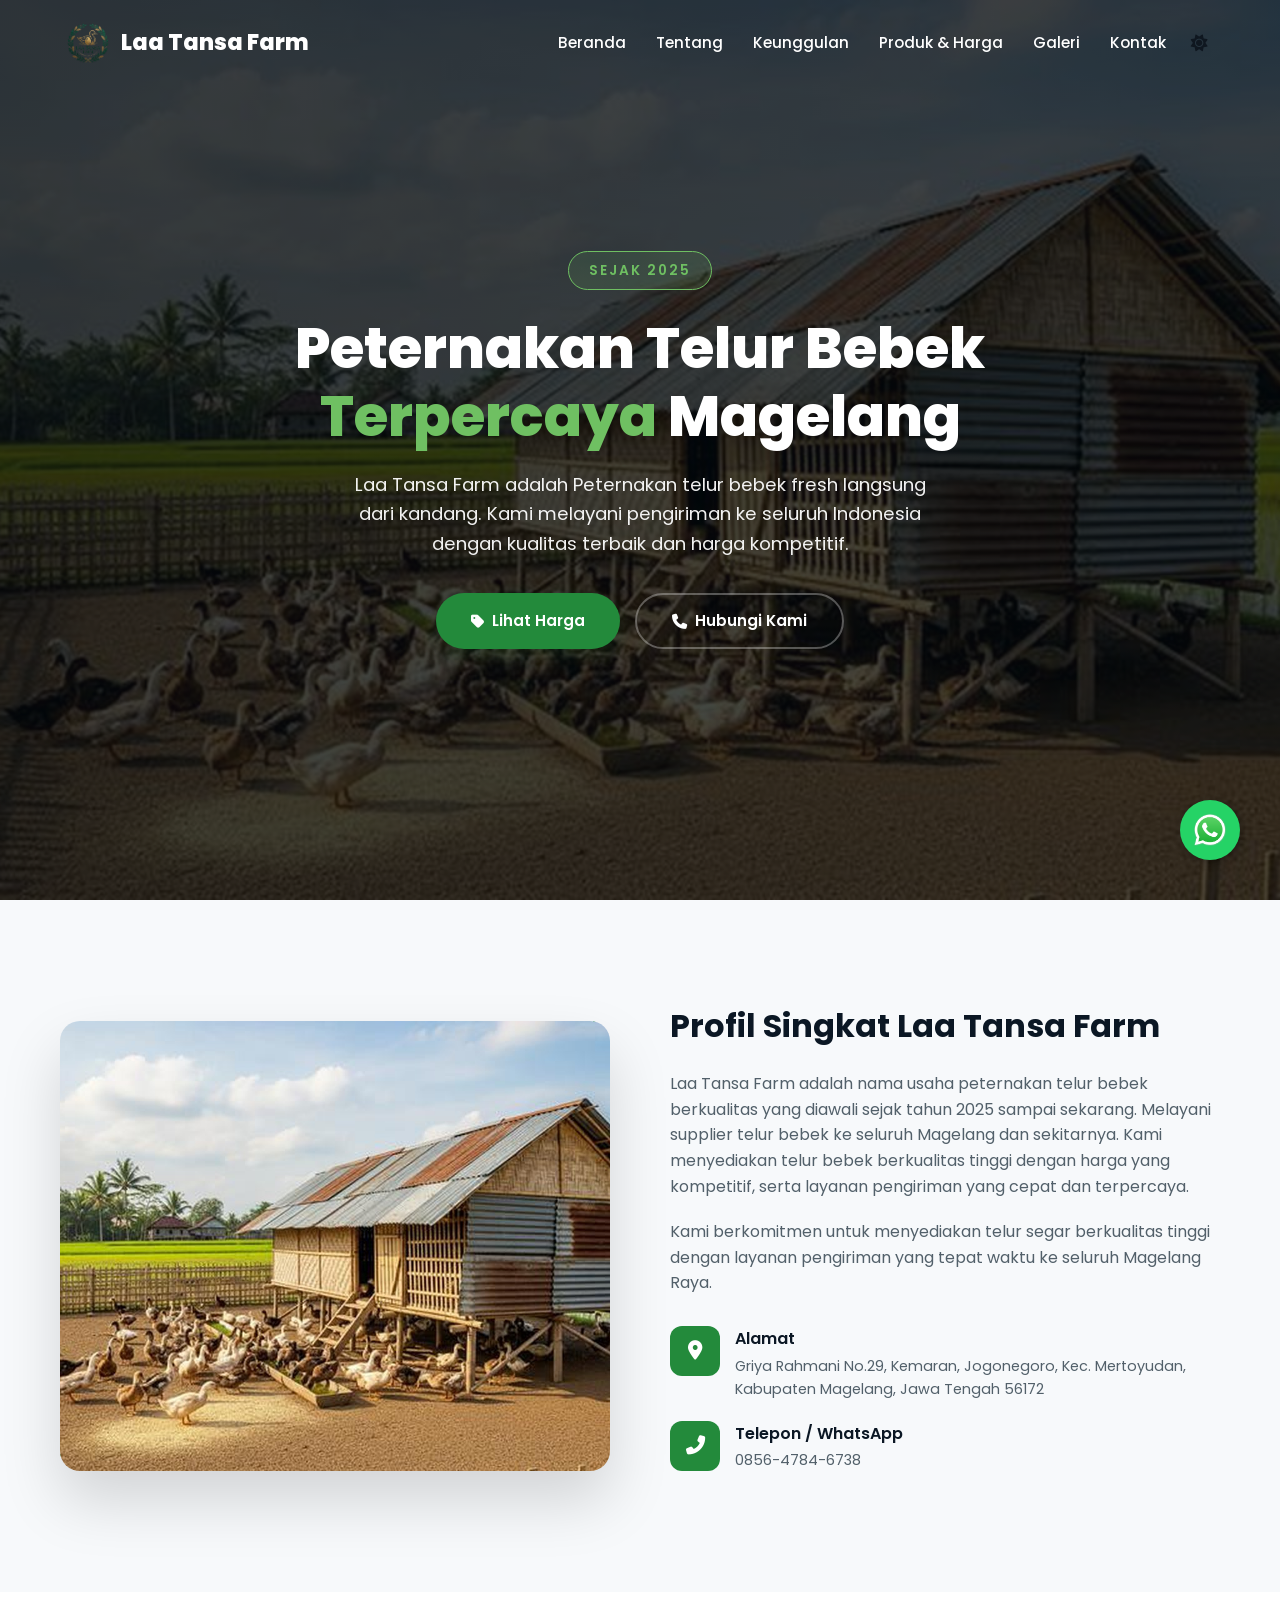
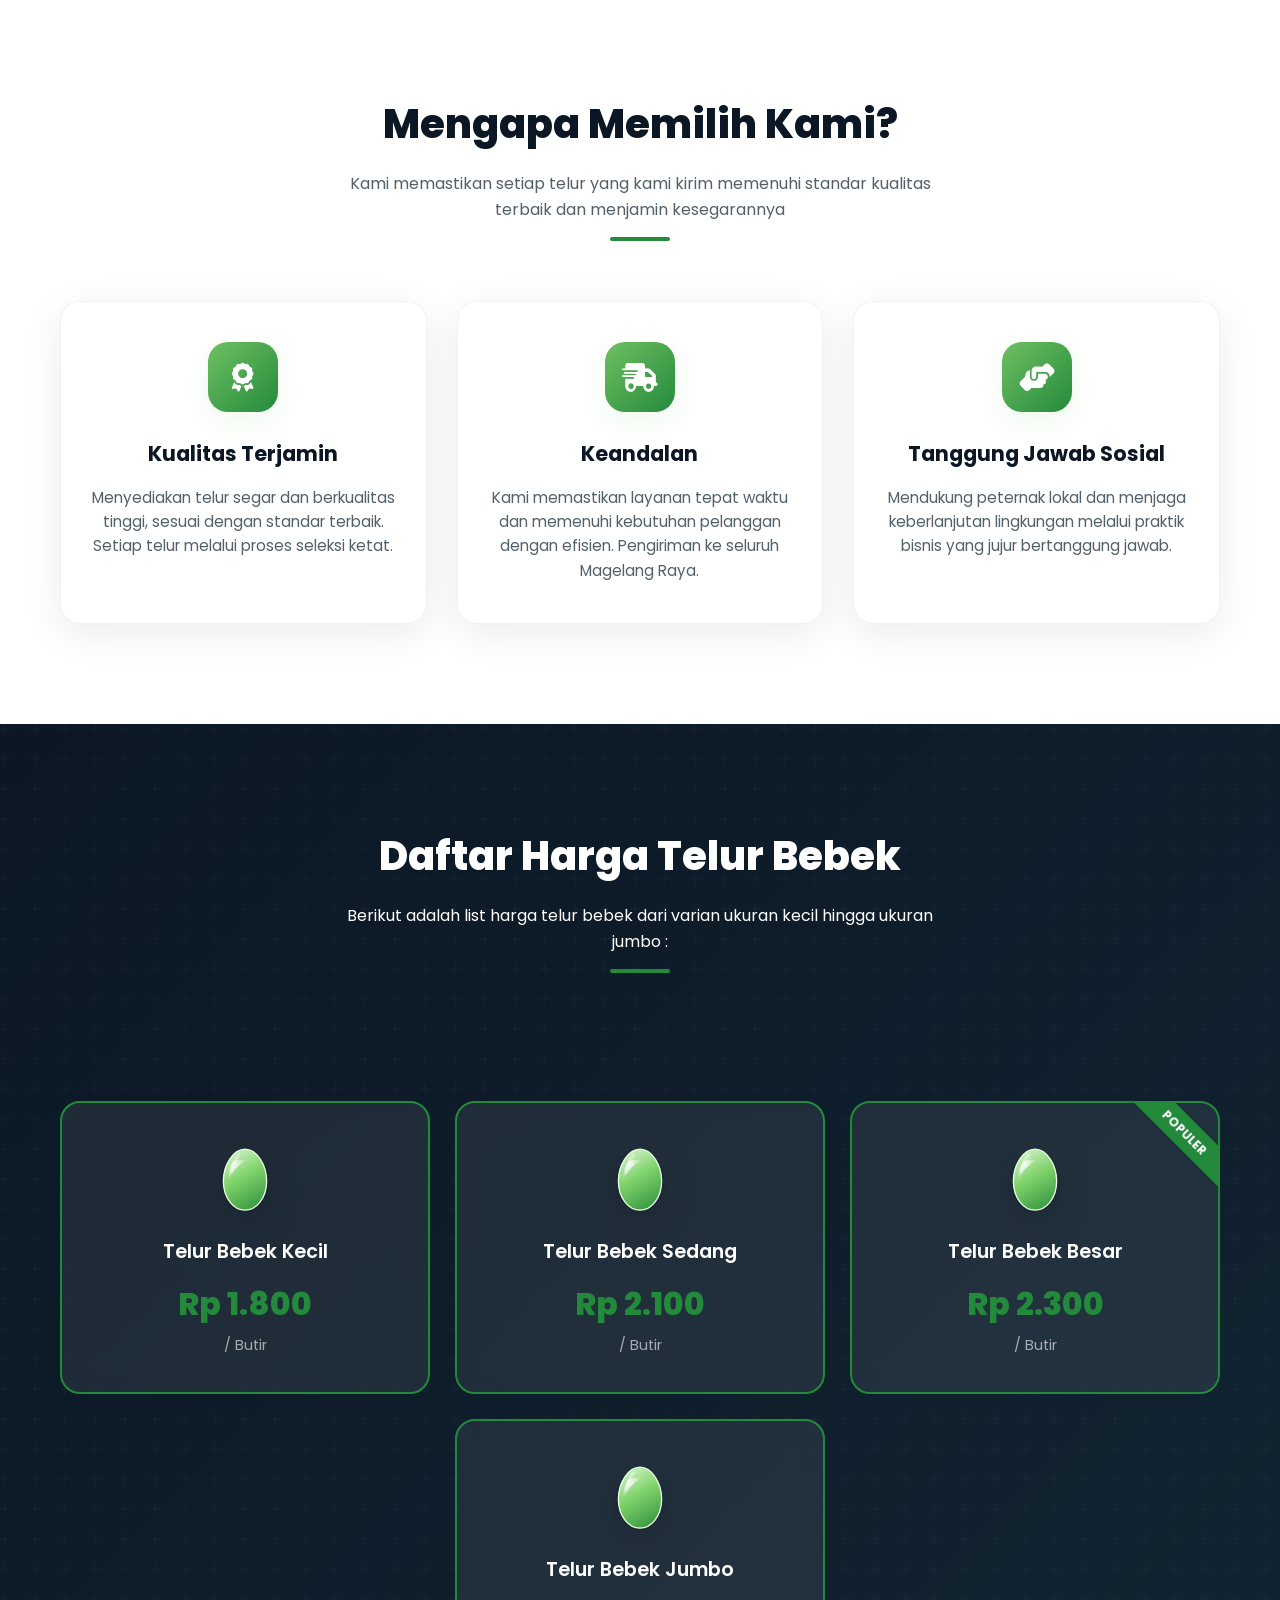
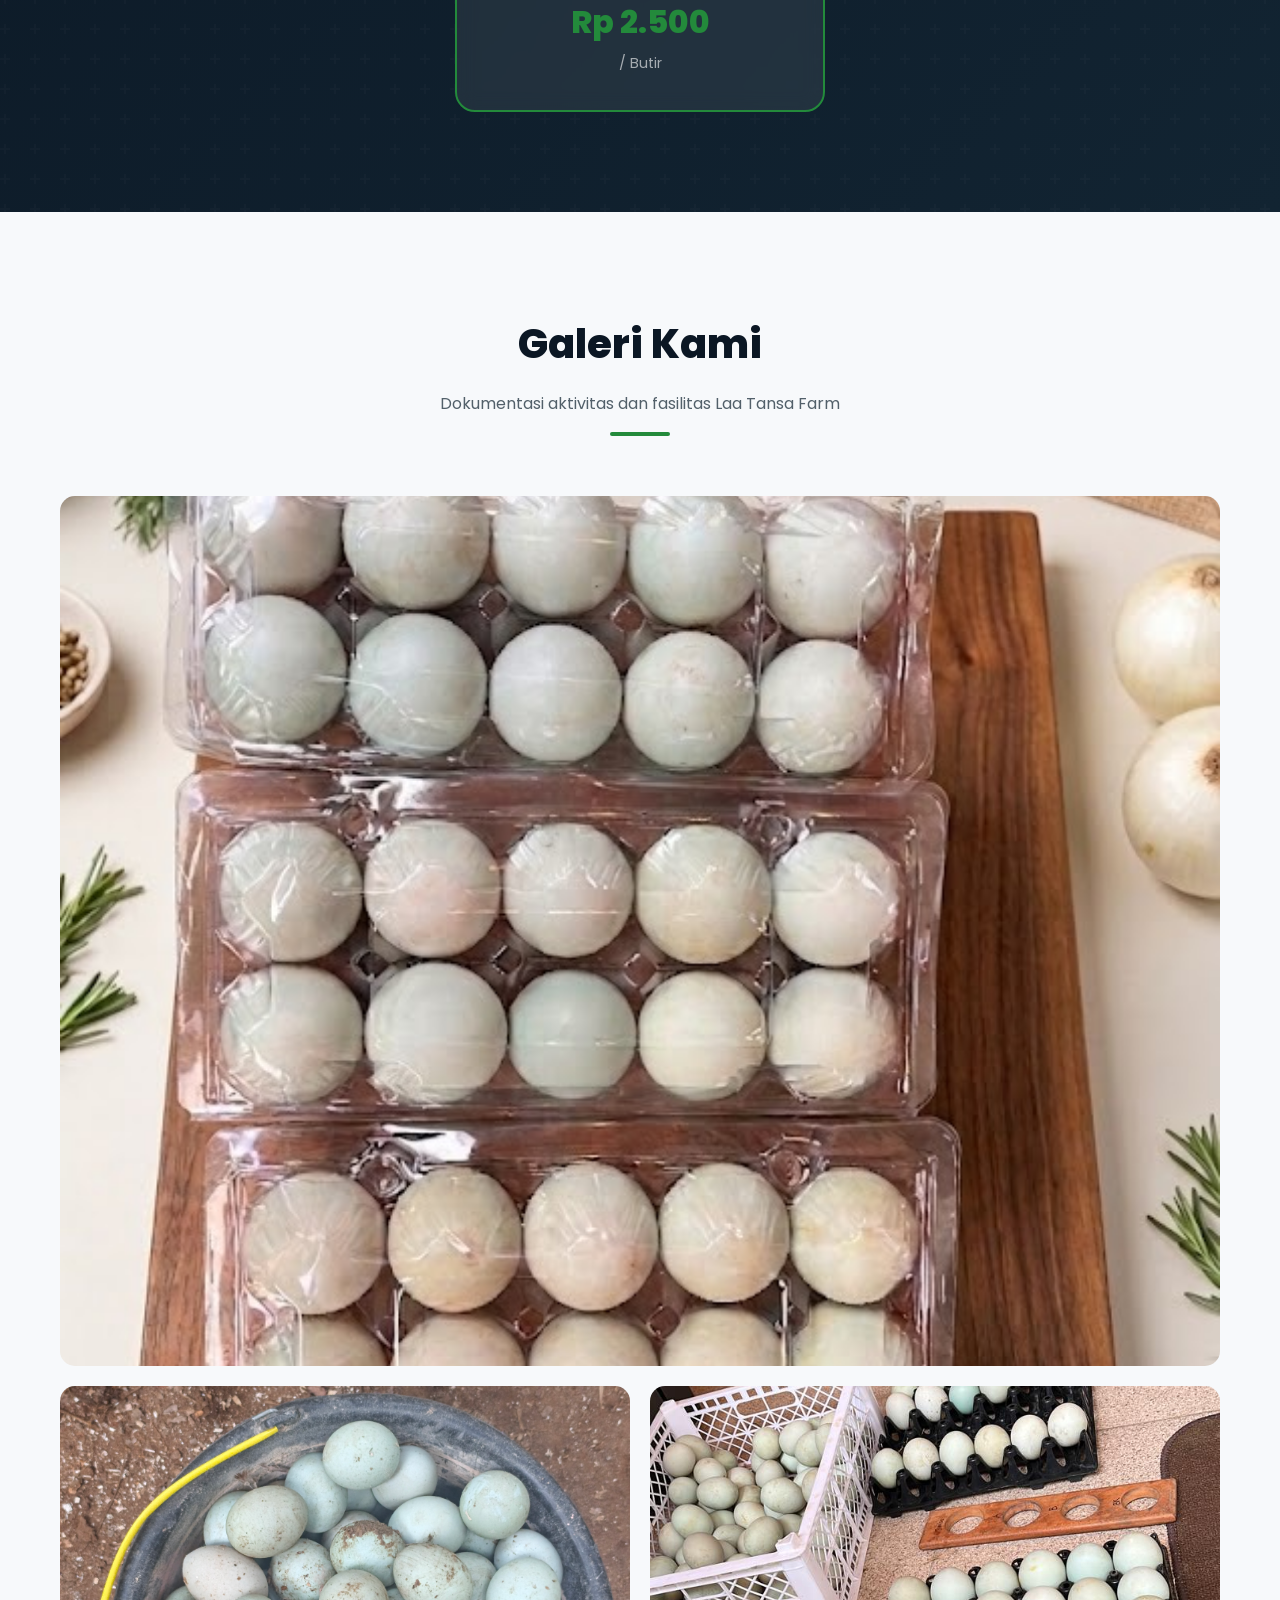
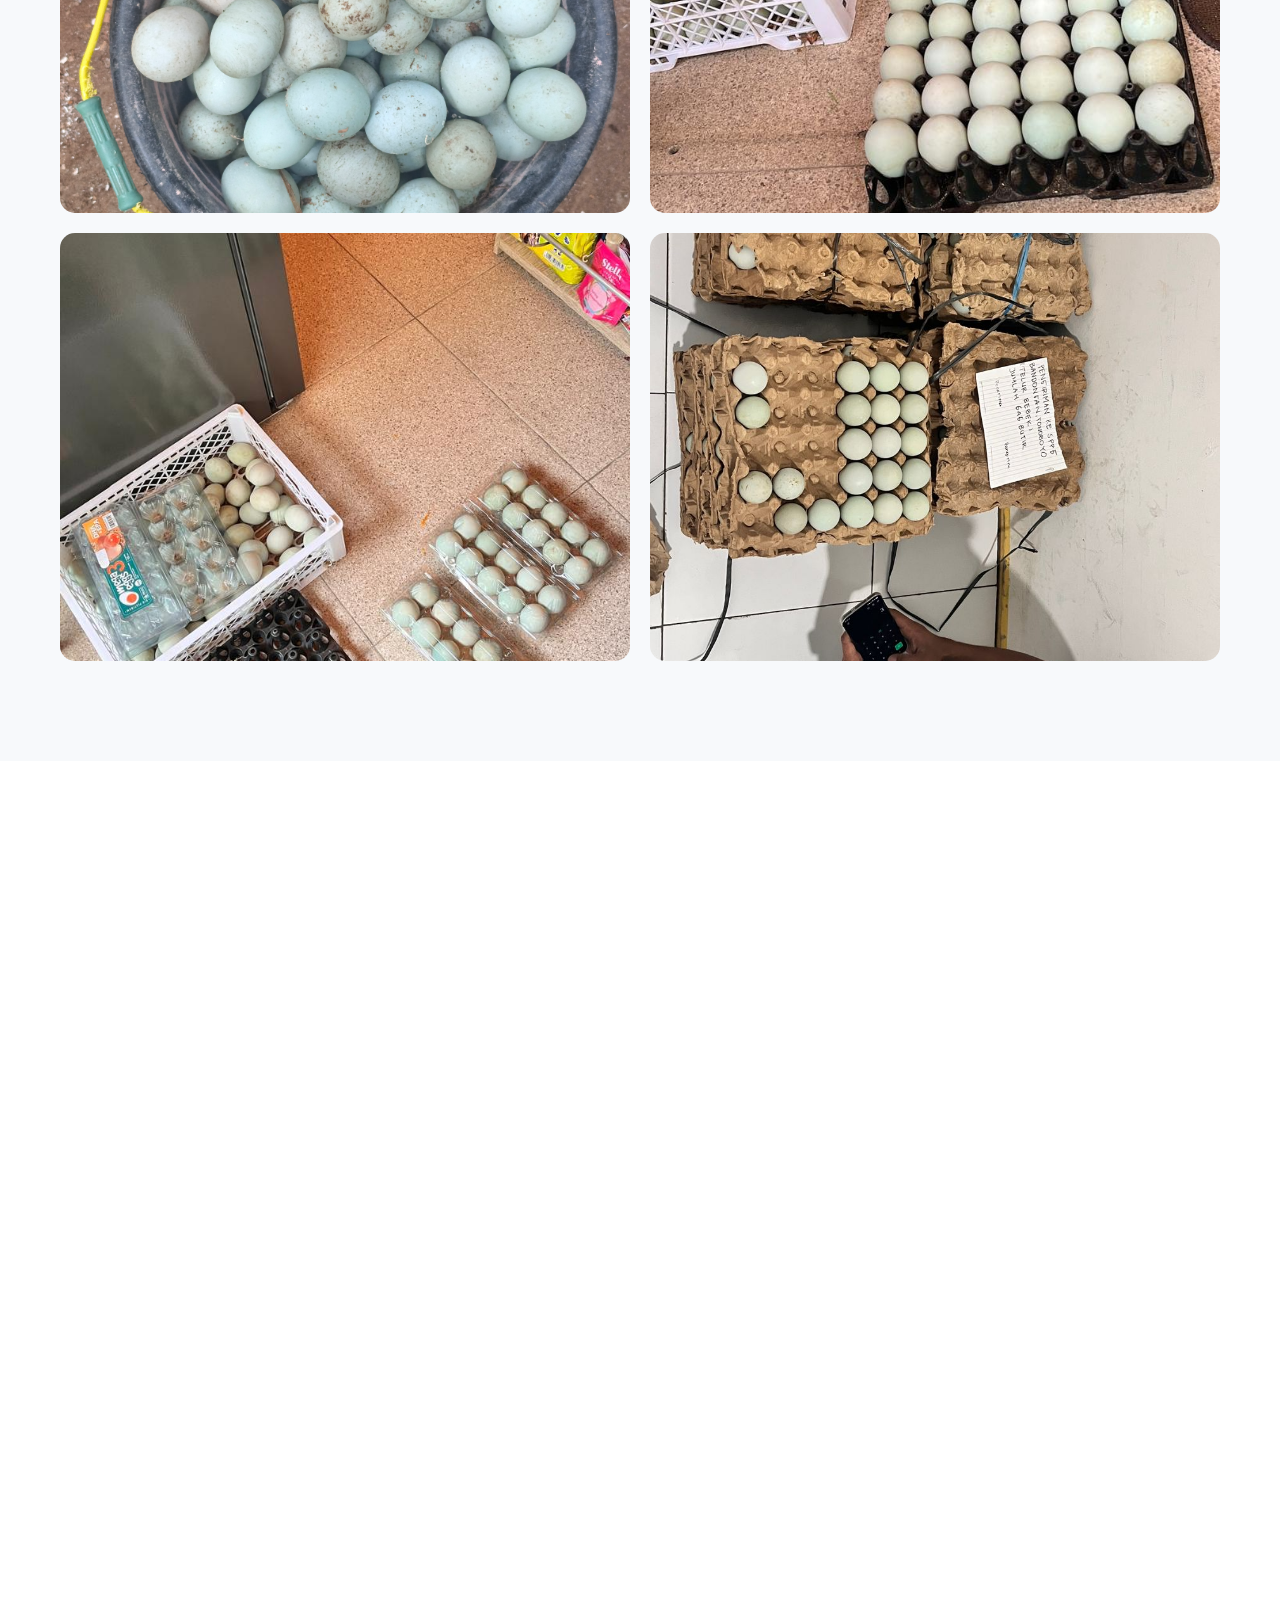
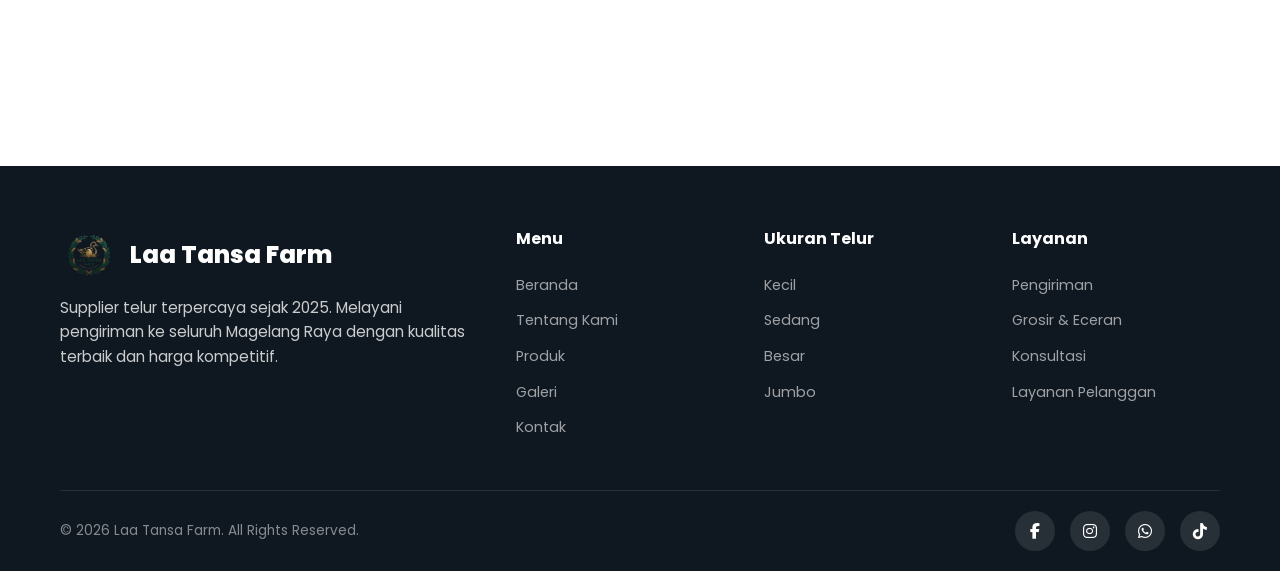
<file: index.html>
<!doctype html>
<html lang="id">
  <head>
    <meta charset="UTF-8" />
    <meta name="viewport" content="width=device-width, initial-scale=1.0" />
    <title>Laa Tansa Farm - Supplier Telur Bebek Magelang</title>
    <link rel="preconnect" href="https://fonts.googleapis.com" />
    <link href="https://fonts.googleapis.com/css2?family=Poppins:wght@300;400;500;600;700;800&display=swap" rel="stylesheet" />
    <link rel="stylesheet" href="https://cdnjs.cloudflare.com/ajax/libs/font-awesome/6.4.0/css/all.min.css" />
    <link rel="stylesheet" href="style.css" />
    <base target="_blank" />
  </head>
  <body>
    <!-- NAVBAR -->
    <nav class="navbar" id="navbar">
      <div class="nav-container">
        <a href="#" class="logo">
          <img src="img/logo-laatansa.webp" srcset="img/logo-laatansa.webp 1x" alt="Laa Tansa Farm" class="logo-img" width="56" height="56" />
          Laa Tansa Farm
        </a>

        <ul class="nav-links" id="navLinks">
          <li><a href="#home">Beranda</a></li>
          <li><a href="#about">Tentang</a></li>
          <li><a href="#features">Keunggulan</a></li>
          <li><a href="#products">Produk & Harga</a></li>
          <li><a href="#gallery">Galeri</a></li>
          <li><a href="#contact">Kontak</a></li>
        </ul>

        <div class="nav-actions">
          <button id="themeToggle" class="theme-toggle" aria-pressed="false" aria-label="Toggle theme">
            <i class="fas fa-sun"></i>
          </button>

          <button class="hamburger" id="hamburger" type="button" aria-label="Toggle navigation" aria-controls="navLinks" aria-expanded="false">
            <span aria-hidden="true"></span>
            <span aria-hidden="true"></span>
            <span aria-hidden="true"></span>
          </button>
        </div>
      </div>
    </nav>

    <!-- HERO SECTION -->
    <section class="hero" id="home">
      <div class="hero-content">
        <div class="hero-badge">Sejak 2025</div>
        <h1>Peternakan Telur Bebek <span>Terpercaya</span> Magelang</h1>
        <p>Laa Tansa Farm adalah Peternakan telur bebek fresh langsung dari kandang. Kami melayani pengiriman ke seluruh Indonesia dengan kualitas terbaik dan harga kompetitif.</p>
        <div class="hero-buttons">
          <a href="#products" class="btn btn-primary"> <i class="fas fa-tag"></i> Lihat Harga </a>
          <a href="#contact" class="btn btn-outline"> <i class="fas fa-phone"></i> Hubungi Kami </a>
        </div>
        <!-- <div class="hero-stats">
          <div class="stat-item">
            <div class="stat-number" data-target="27">0</div>
            <div class="stat-label">Tahun Pengalaman</div>
          </div>
          <div class="stat-item">
            <div class="stat-number" data-target="10">0</div>
            <div class="stat-label">Pelanggan Puas</div>
          </div>
          <div class="stat-item">
            <div class="stat-number" data-target="1">0</div>
            <div class="stat-label">Provinsi Terlayani</div>
          </div> -->
        </div>
      </div>
    </section>

    <!-- ABOUT SECTION -->
    <section class="about" id="about">
      <div class="container">
        <div class="about-grid animate-on-scroll">
          <div class="about-image">
            <img src="img/img6.jpg" alt="Laa Tansa Farm Warehouse" loading="lazy" />
          </div>
          <div class="about-content">
            <h3>Profil Singkat Laa Tansa Farm</h3>
            <p>
              Laa Tansa Farm adalah nama usaha peternakan telur bebek berkualitas yang diawali sejak tahun 2025 sampai sekarang. Melayani supplier
              telur bebek ke seluruh Magelang dan sekitarnya. Kami menyediakan telur bebek berkualitas tinggi
              dengan harga yang kompetitif, serta layanan pengiriman yang cepat dan terpercaya.
            </p>
            <p>
              Kami berkomitmen untuk menyediakan telur segar berkualitas tinggi dengan layanan pengiriman yang tepat waktu ke seluruh Magelang Raya.
            </p>
            <div class="about-info">
              <div class="info-item">
                <div class="info-icon">
                  <i class="fas fa-map-marker-alt"></i>
                </div>
                <div class="info-text">
                  <h4>Alamat</h4>
                  <p>Griya Rahmani No.29, Kemaran, Jogonegoro, Kec. Mertoyudan, Kabupaten Magelang, Jawa Tengah 56172</p>
                </div>
              </div>
              <div class="info-item">
                <div class="info-icon">
                  <i class="fas fa-phone-alt"></i>
                </div>
                <div class="info-text">
                  <h4>Telepon / WhatsApp</h4>
                  <p>0856-4784-6738</p>
                </div>
              </div>
            </div>
          </div>
        </div>
      </div>
    </section>

    <!-- FEATURES SECTION -->
    <section class="features" id="features">
      <div class="container">
        <div class="section-header animate-on-scroll">
          <h2>Mengapa Memilih Kami?</h2>
          <p>Kami memastikan setiap telur yang kami kirim memenuhi standar kualitas terbaik dan menjamin kesegarannya</p>
          <div class="section-line"></div>
        </div>
        <div class="features-grid">
          <div class="feature-card animate-on-scroll">
            <div class="feature-icon">
              <i class="fas fa-award"></i>
            </div>
            <h3>Kualitas Terjamin</h3>
            <p>Menyediakan telur segar dan berkualitas tinggi, sesuai dengan standar terbaik. Setiap telur melalui proses seleksi ketat.</p>
            <!-- <a href="#" class="btn-lab">Lihat Hasil Lab <i class="fas fa-arrow-right"></i></a> -->
          </div>
          <div class="feature-card animate-on-scroll">
            <div class="feature-icon">
              <i class="fas fa-shipping-fast"></i>
            </div>
            <h3>Keandalan</h3>
            <p>Kami memastikan layanan tepat waktu dan memenuhi kebutuhan pelanggan dengan efisien. Pengiriman ke seluruh Magelang Raya.</p>
          </div>
          <div class="feature-card animate-on-scroll">
            <div class="feature-icon">
              <i class="fas fa-hands-helping"></i>
            </div>
            <h3>Tanggung Jawab Sosial</h3>
            <p>Mendukung peternak lokal dan menjaga keberlanjutan lingkungan melalui praktik bisnis yang jujur bertanggung jawab.</p>
          </div>
        </div>
      </div>
    </section>

    <!-- PRODUCTS / PRICING SECTION -->
    <section class="products" id="products">
      <div class="container">
        <div class="section-header animate-on-scroll">
          <h2>Daftar Harga Telur Bebek</h2>
          <p>Berikut adalah list harga telur bebek dari varian ukuran kecil hingga ukuran jumbo :</p>
          <div class="section-line"></div>
        </div>
        <div class="price-date animate-on-scroll"><i class="fas fa-calendar-alt"></i> UPDATE HARGA PER <strong>Jum'at, 05-Juni-2026</strong></div>
        <div class="price-grid">
          <div class="price-card animate-on-scroll featured">
            <div class="price-icon"><img src="img/egg-bebek-hijau.svg" alt="Telur bebek hijau kecil" loading="lazy" /></div>
            <h3>Telur Bebek Kecil</h3>
            <div class="price-value" data-price-key="telur_bebek_kecil">Rp 1.800</div>
            <div class="price-unit">/ Butir</div>
          </div>
          <div class="price-card animate-on-scroll featured">
            <div class="price-icon"><img src="img/egg-bebek-hijau.svg" alt="Telur bebek hijau sedang" loading="lazy" /></div>
            <h3>Telur Bebek Sedang</h3>
            <div class="price-value" data-price-key="telur_bebek_sedang">Rp 2.100</div>
            <div class="price-unit">/ Butir</div>
          </div>
          <div class="price-card animate-on-scroll featured">
            <div class="price-icon"><img src="img/egg-bebek-hijau.svg" alt="Telur bebek hijau besar" loading="lazy" /></div>
            <h3>Telur Bebek Besar</h3>
            <div class="price-badge">POPULER</div>
            <div class="price-value" data-price-key="telur_bebek_besar">Rp 2.300</div>
            <div class="price-unit">/ Butir</div>
          </div>
          <div class="price-card animate-on-scroll featured">
            <div class="price-icon"><img src="img/egg-bebek-hijau.svg" alt="Telur bebek hijau jumbo" loading="lazy" /></div>
            <h3>Telur Bebek Jumbo</h3>
            <div class="price-value" data-price-key="telur_bebek_jumbo">Rp 2.500</div>
            <div class="price-unit">/ Butir</div>
          </div>
        </div>
      </div>
    </section>

    <!-- GALLERY SECTION -->
    <section class="gallery" id="gallery">
      <div class="container">
        <div class="section-header animate-on-scroll">
          <h2>Galeri Kami</h2>
          <p>Dokumentasi aktivitas dan fasilitas Laa Tansa Farm</p>
          <div class="section-line"></div>
        </div>
        <div class="gallery-grid">
          <div class="gallery-item wide animate-on-scroll">
            <img src="img/display_endog.jpeg" alt="Tim Laa Tansa Farm" loading="lazy" />
            <div class="gallery-overlay">
              <span>Display Telur Bebek</span>
            </div>
          </div>
          <div class="gallery-item animate-on-scroll">
            <img src="img/ember.jpg" alt="Gudang Telur" loading="lazy" />
            <div class="gallery-overlay">
              <span>Panen Telur</span>
            </div>
          </div>
          <div class="gallery-item animate-on-scroll">
            <img src="img/img1.jpg" alt="Proses Sortir" loading="lazy" />
            <div class="gallery-overlay">
              <span>Proses Penyortiran Telur</span>
            </div>
          </div>
          <div class="gallery-item animate-on-scroll">
            <img src="img/img2.jpg" alt="Pengemasan" loading="lazy" />
            <div class="gallery-overlay">
              <span>Pengemasan Telur</span>
            </div>
          </div>
          <div class="gallery-item animate-on-scroll">
            <img src="img/embege.jpg" alt="Kantor" loading="lazy" />
            <div class="gallery-overlay">
              <span>Pengiriman Telur</span>
            </div>
          </div>
        </div>
      </div>
      <a href="https://wa.me//6285113080755?text=halo%20saya%20mau%20pesan%20telur%20bebeknya" class="floating-wa" target="_blank">
          <img src="img/wa.webp" alt="WhatsApp" loading="lazy">
      </a>
    </section>

    <!-- CONTACT SECTION -->
    <section class="contact" id="contact">
      <div class="container">
        <div class="section-header animate-on-scroll">
          <h2>Hubungi Kami</h2>
          <p>Silakan hubungi kami untuk informasi lebih lanjut atau pemesanan</p>
          <div class="section-line"></div>
        </div>
        <div class="contact-grid">
          <div class="contact-info animate-on-scroll">
            <h3>Informasi Kontak</h3>
            <p>Kami siap membantu Anda dengan kebutuhan telur bebek fresh. Hubungi kami melalui salah satu cara di bawah ini.</p>
            <div class="contact-details">
              <div class="contact-item">
                <i class="fas fa-map-marker-alt"></i>
                <div>
                  <h4>Alamat</h4>
                  <p>Griya Rahmani No.29, Kemaran, Jogonegoro, Kec. Mertoyudan, Kabupaten Magelang, Jawa Tengah 56172</p>
                </div>
              </div>
              <div class="contact-item">
                <i class="fas fa-phone-alt"></i>
                <div>
                  <h4>Telepon / WhatsApp</h4>
                  <p>0856-4784-6738</p>
                </div>
              </div>
              <div class="contact-item">
                <i class="fas fa-envelope"></i>
                <div>
                  <h4>Email</h4>
                  <p>laatansafarm@gmail.com</p>
                </div>
              </div>
              <div class="contact-item">
                <i class="fas fa-clock"></i>
                <div>
                  <h4>Jam Operasional</h4>
                  <p>Senin - Sabtu: 07:00 - 17:00 WIB</p>
                </div>
              </div>
            </div>
          </div>
          <div class="contact-form animate-on-scroll">
            <form id="contactForm">
              <div class="form-group">
                <label for="name">Nama Lengkap</label>
                <input type="text" id="name" placeholder="Masukkan nama Anda" required />
              </div>
              <div class="form-group">
                <label for="email">Email</label>
                <input type="email" id="email" placeholder="Masukkan email Anda" required />
              </div>
              <div class="form-group">
                <label for="phone">Nomor Telepon</label>
                <input type="tel" id="phone" placeholder="Masukkan nomor telepon" />
              </div>
              <div class="form-group">
                <label for="message">Pesan</label>
                <textarea id="message" placeholder="Tulis pesan Anda di sini..." required></textarea>
              </div>
              <button type="submit" class="btn btn-primary" style="width: 100%; justify-content: center">
                <i class="fas fa-paper-plane"></i> Kirim Pesan
              </button>
            </form>
          </div>
        </div>
      </div>
    </section>

    <!-- FOOTER -->
<div id="footer-placeholder"></div>

      </div>
    </footer>
    <script src="script.js"></script>
  </body>
</html>
</file>
<file: style.css>
:root {
  --primary: #0b1724; /* deep navy for text */
  --secondary: #122432; /* dark blue background accents */
  --egg: #6fc062; /* hijau telur bebek (light) */
  --accent: #238a3b; /* primary green accent (darker) */
  --accent-hover: #1e6f31;
  --gold: #238a3b;
  --light: #f7f9fb;
  --dark: #0f1720;
  --text: #0b1724;
  --text-light: #52606a;
  --white: #ffffff;
  --transition: all 0.3s ease;
}

* {
  margin: 0;
  padding: 0;
  box-sizing: border-box;
}

body {
  font-family: "Poppins", sans-serif;
  color: var(--text);
  line-height: 1.6;
  overflow-x: hidden;
}

/* ===== NAVBAR ===== */
.navbar {
  position: fixed;
  top: 0;
  left: 0;
  width: 100%;
  z-index: 1000;
  padding: 15px 0;
  transition: var(--transition);
}

.navbar.scrolled {
  background: var(--white);
  backdrop-filter: blur(6px);
  box-shadow: 0 6px 24px rgba(11, 23, 36, 0.08);
  padding: 10px 0;
}

/* When navbar becomes solid, switch link/logo colors for contrast */
.navbar.scrolled .logo {
  color: var(--primary);
}

.navbar.scrolled .nav-links a {
  color: var(--primary);
}

.nav-container {
  max-width: 1200px;
  margin: 0 auto;
  padding: 0 20px;
  display: flex;
  justify-content: flex-start;
  align-items: center;
}

.nav-links {
  margin-left: auto;
}

.nav-actions {
  margin-left: 12px;
  display: flex;
  align-items: center;
  gap: 8px;
}

.logo {
  font-size: 1.4rem;
  font-weight: 800;
  color: var(--white);
  text-decoration: none;
  display: flex;
  align-items: center;
  gap: 5px;
}

.logo i {
  color: var(--accent);
}

.logo-img {
  width: 56px;
  height: 56px;
  object-fit: contain;
  display: inline-block;
}

/* Theme toggle button */
.theme-toggle {
  background: transparent;
  border: none;
  color: var(--dark);
  font-size: 1.05rem;
  cursor: pointer;
  display: inline-flex;
  align-items: center;
  justify-content: center;
  width: 42px;
  height: 42px;
  border-radius: 12px;
  transition: var(--transition);
}

.theme-toggle:hover {
  background: rgba(255, 255, 255, 0.08);
}

/* (dark theme removed to keep single high-contrast palette) */

.nav-links {
  display: flex;
  list-style: none;
  gap: 30px;
}

.nav-links a {
  color: var(--white);
  text-decoration: none;
  font-weight: 500;
  font-size: 0.95rem;
  position: relative;
  transition: var(--transition);
}

.nav-links a::after {
  content: "";
  position: absolute;
  bottom: -5px;
  left: 0;
  width: 0;
  height: 2px;
  background: var(--accent);
  transition: var(--transition);
}

.nav-links a:hover::after {
  width: 100%;
}

.nav-links a:hover {
  color: var(--accent);
}

.hamburger {
  display: none;
  position: relative;
  width: 42px;
  height: 36px;
  cursor: pointer;
  background: transparent;
  border: none;
  padding: 6px;
  align-items: center;
  justify-content: center;
  transition: var(--transition);
}

.hamburger:focus {
  outline: none;
  box-shadow: 0 0 0 4px rgba(127, 207, 107, 0.12);
  border-radius: 8px;
}

.hamburger span {
  position: absolute;
  left: 8px;
  right: 8px;
  height: 3px;
  background: var(--text);
  display: block;
  border-radius: 2px;
  transition:
    transform 0.35s cubic-bezier(0.2, 0.8, 0.2, 1),
    top 0.35s,
    opacity 0.2s;
}

.hamburger span:nth-child(1) {
  top: 9px;
}

.hamburger span:nth-child(2) {
  top: 16px;
}

.hamburger span:nth-child(3) {
  top: 23px;
}

/* Open state -> morph into X */
.hamburger.open span:nth-child(1) {
  transform: translateY(7px) rotate(45deg);
}

.hamburger.open span:nth-child(2) {
  opacity: 0;
  transform: scaleX(0);
}

.hamburger.open span:nth-child(3) {
  transform: translateY(-7px) rotate(-45deg);
}

/* ===== HERO SECTION ===== */
.hero {
  min-height: 100vh;
  background:
    linear-gradient(135deg, rgba(3, 8, 12, 0.72) 0%, rgba(3, 8, 12, 0.6) 100%),
    url("img/img6.jpg") center/cover;
  display: flex;
  align-items: center;
  justify-content: center;
  text-align: center;
  color: var(--white);
  position: relative;
  overflow: hidden;
}

.hero::before {
  content: "";
  position: absolute;
  top: 0;
  left: 0;
  right: 0;
  bottom: 0;
  background: rgba(3, 8, 12, 0.28);
}

.hero-content {
  position: relative;
  z-index: 1;
  max-width: 800px;
  padding: 0 20px;
  animation: fadeInUp 1s ease;
}

.hero-badge {
  display: inline-block;
  background: rgba(127, 207, 107, 0.12);
  border: 1px solid var(--egg);
  color: var(--egg);
  padding: 8px 20px;
  border-radius: 50px;
  font-size: 0.85rem;
  font-weight: 600;
  margin-bottom: 25px;
  letter-spacing: 2px;
  text-transform: uppercase;
}

.hero h1 {
  font-size: 3.5rem;
  font-weight: 800;
  margin-bottom: 20px;
  line-height: 1.2;
}

.hero h1 span {
  color: var(--egg);
}

.hero p {
  font-size: 1.15rem;
  color: rgba(255, 255, 255, 0.94);
  margin-bottom: 35px;
  max-width: 600px;
  margin-left: auto;
  margin-right: auto;
}
.floating-wa {
  position: fixed;
  width: 60px;
  height: 60px;
  bottom: 40px;
  right: 40px;
  background-color: #25d366;
  border-radius: 50%; /* Membuat lingkaran sempurna */
  box-shadow: 2px 2px 10px rgba(0, 0, 0, 0.3);
  z-index: 1000;

  /* Pengatur posisi tengah sempurna */
  display: flex !important;
  justify-content: center !important;
  align-items: center !important;

  /* Menghilangkan dekorasi bawaan link */
  text-decoration: none;
  padding: 0;
  margin: 0;

  /* Efek gerak bounce sebelumnya */
  animation: bounceEffect 2s infinite ease-in-out;
}

/* Pengaturan logo di dalam tombol */
.floating-wa img {
  width: 60%; /* Ukuran proporsional di dalam lingkaran */
  height: 60%; /* Ukuran proporsional di dalam lingkaran */
  display: block;
  margin: 0 !important; /* Reset margin bawaan template website */
  padding: 0 !important; /* Reset padding bawaan template website */
  object-fit: contain; /* Memastikan gambar tidak gepeng */
}

/* Animasi gerakan membal */
@keyframes bounceEffect {
  0%,
  100% {
    transform: translateY(0);
  }
  50% {
    transform: translateY(-10px);
  }
}

.hero-buttons {
  display: flex;
  gap: 15px;
  justify-content: center;
  flex-wrap: wrap;
}

.btn {
  padding: 14px 35px;
  border-radius: 50px;
  font-weight: 600;
  font-size: 0.95rem;
  text-decoration: none;
  transition: var(--transition);
  cursor: pointer;
  border: none;
  display: inline-flex;
  align-items: center;
  gap: 8px;
}

.btn-primary {
  background: var(--accent);
  color: var(--white);
  box-shadow: 0 8px 22px rgba(35, 138, 59, 0.12);
}

.btn-primary:hover {
  background: var(--accent-hover);
  transform: translateY(-3px);
  box-shadow: 0 18px 44px rgba(35, 138, 59, 0.16);
}

.btn-outline {
  background: transparent;
  color: var(--white);
  border: 2px solid rgba(255, 255, 255, 0.3);
}

.btn-outline:hover {
  background: var(--white);
  color: var(--primary);
  border-color: var(--white);
}

.hero-stats {
  display: flex;
  justify-content: center;
  gap: 50px;
  margin-top: 60px;
  flex-wrap: wrap;
}

.stat-item {
  text-align: center;
}

.stat-number {
  font-size: 2.5rem;
  font-weight: 800;
  color: var(--accent);
}

.stat-label {
  font-size: 0.9rem;
  color: rgba(255, 255, 255, 0.7);
}

/* ===== SECTIONS GENERAL ===== */
section {
  padding: 100px 0;
}

.container {
  max-width: 1200px;
  margin: 0 auto;
  padding: 0 20px;
}

.section-header {
  text-align: center;
  margin-bottom: 60px;
}

.section-header h2 {
  font-size: 2.5rem;
  font-weight: 800;
  color: var(--primary);
  margin-bottom: 15px;
}

.section-header p {
  color: var(--text-light);
  max-width: 600px;
  margin: 0 auto;
}

.section-line {
  width: 60px;
  height: 4px;
  background: var(--accent);
  margin: 15px auto 0;
  border-radius: 2px;
}

/* ===== ABOUT SECTION ===== */
.about {
  background: var(--light);
}

.about-grid {
  display: grid;
  grid-template-columns: 1fr 1fr;
  gap: 60px;
  align-items: center;
}

.about-image {
  position: relative;
  border-radius: 20px;
  overflow: hidden;
  box-shadow: 0 30px 60px rgba(0, 0, 0, 0.15);
  cursor: pointer;
}

.about-image img {
  width: 100%;
  height: 450px;
  object-fit: cover;
  display: block;
}

.about-image::before {
  content: "";
  position: absolute;
  top: -20px;
  left: -20px;
  width: 100%;
  height: 100%;
  border: 3px solid var(--accent);
  border-radius: 20px;
  z-index: -1;
}

.about-content h3 {
  font-size: 2rem;
  font-weight: 700;
  color: var(--primary);
  margin-bottom: 20px;
}

.about-content p {
  color: var(--text-light);
  margin-bottom: 20px;
  font-size: 1rem;
}

.about-info {
  margin-top: 30px;
}

.info-item {
  display: flex;
  align-items: flex-start;
  gap: 15px;
  margin-bottom: 20px;
}

.info-icon {
  width: 50px;
  height: 50px;
  background: var(--accent);
  color: var(--white);
  border-radius: 12px;
  display: flex;
  align-items: center;
  justify-content: center;
  font-size: 1.2rem;
  flex-shrink: 0;
}

.info-text h4 {
  font-weight: 600;
  color: var(--primary);
  margin-bottom: 3px;
}

.info-text p {
  margin: 0;
  font-size: 0.9rem;
}

/* ===== FEATURES SECTION ===== */
.features {
  background: var(--white);
}

.features-grid {
  display: grid;
  grid-template-columns: repeat(3, 1fr);
  gap: 30px;
}

.feature-card {
  background: var(--white);
  border-radius: 20px;
  padding: 40px 30px;
  text-align: center;
  box-shadow: 0 10px 40px rgba(0, 0, 0, 0.08);
  transition: var(--transition);
  border: 1px solid rgba(0, 0, 0, 0.05);
  position: relative;
  overflow: hidden;
  cursor: pointer;
}

.feature-card::before {
  content: "";
  position: absolute;
  top: 0;
  left: 0;
  width: 100%;
  height: 4px;
  background: var(--accent);
  transform: scaleX(0);
  transform-origin: left;
  transition: var(--transition);
}

.feature-card:hover::before {
  transform: scaleX(1);
}

.feature-card:hover {
  transform: translateY(-10px);
  box-shadow: 0 20px 50px rgba(0, 0, 0, 0.12);
}

.feature-icon {
  width: 70px;
  height: 70px;
  background: linear-gradient(135deg, var(--egg), var(--accent));
  border-radius: 20px;
  display: flex;
  align-items: center;
  justify-content: center;
  margin: 0 auto 25px;
  font-size: 1.8rem;
  color: var(--white);
  box-shadow: 0 10px 30px rgba(127, 207, 107, 0.12);
}

.feature-card h3 {
  font-size: 1.3rem;
  font-weight: 700;
  color: var(--primary);
  margin-bottom: 15px;
}

.feature-card p {
  color: var(--text-light);
  font-size: 0.95rem;
}

.feature-card .btn-lab {
  display: inline-block;
  margin-top: 20px;
  color: var(--accent);
  font-weight: 600;
  text-decoration: none;
  font-size: 0.9rem;
  transition: var(--transition);
}

.feature-card .btn-lab:hover {
  color: var(--accent-hover);
  transform: translateX(5px);
  cursor: pointer;
}

/* ===== PRODUCTS / PRICING SECTION ===== */
.products {
  background: linear-gradient(135deg, var(--primary) 0%, var(--secondary) 100%);
  color: var(--white);
  position: relative;
  overflow: hidden;
}

.products::before {
  content: "";
  position: absolute;
  top: 0;
  left: 0;
  right: 0;
  bottom: 0;
  background: url("data:image/svg+xml,%3Csvg width='60' height='60' viewBox='0 0 60 60' xmlns='http://www.w3.org/2000/svg'%3E%3Cg fill='none' fill-rule='evenodd'%3E%3Cg fill='%23ffffff' fill-opacity='0.02'%3E%3Cpath d='M36 34v-4h-2v4h-4v2h4v4h2v-4h4v-2h-4zm0-30V0h-2v4h-4v2h4v4h2V6h4V4h-4zM6 34v-4H4v4H0v2h4v4h2v-4h4v-2H6zM6 4V0H4v4H0v2h4v4h2V6h4V4H6z'/%3E%3C/g%3E%3C/g%3E%3C/svg%3E");
}

.products .section-header h2,
.products .section-header p {
  color: var(--white);
}

.products .section-line {
  background: var(--accent);
}

.price-date {
  text-align: center;
  margin-bottom: 40px;
  font-size: 1.1rem;
  color: rgba(255, 255, 255, 0.8);
}

.price-date strong {
  color: var(--accent);
}

.price-grid {
  display: grid;
  grid-template-columns: repeat(auto-fit, minmax(280px, 1fr));
  gap: 25px;
  position: relative;
  z-index: 1;
}

@media (min-width: 993px) {
  .price-grid {
    grid-template-columns: repeat(3, minmax(280px, 1fr));
  }

  .price-grid .price-card:last-child {
    grid-column: 2;
  }
}

.price-card {
  background: rgba(255, 255, 255, 0.08);
  backdrop-filter: blur(10px);
  border: 1px solid rgba(255, 255, 255, 0.1);
  border-radius: 20px;
  padding: 35px;
  text-align: center;
  transition: var(--transition);
  position: relative;
  overflow: hidden;
  cursor: pointer;
}

.price-card:hover {
  transform: translateY(-5px);
  background: rgba(255, 255, 255, 0.12);
  border-color: rgba(127, 207, 107, 0.3);
}

.price-card.featured {
  border: 2px solid var(--accent);
  transform: scale(1.05);
}

.price-card.featured:hover {
  transform: scale(1.05) translateY(-5px);
}

.price-badge {
  position: absolute;
  top: 15px;
  right: -35px;
  background: var(--accent);
  color: var(--white);
  padding: 5px 40px;
  font-size: 0.75rem;
  font-weight: 700;
  transform: rotate(45deg);
}

.price-icon {
  width: 84px;
  height: 84px;
  margin: 0 auto 15px;
  display: grid;
  place-items: center;
}

.price-icon img {
  width: 100%;
  height: 100%;
  object-fit: contain;
  display: block;
  filter: drop-shadow(0 10px 18px rgba(0, 0, 0, 0.18));
}

.price-card h3 {
  font-size: 1.2rem;
  font-weight: 600;
  margin-bottom: 10px;
}

.price-value {
  font-size: 2rem;
  font-weight: 800;
  color: var(--accent);
  margin-bottom: 5px;
}

.price-unit {
  font-size: 0.9rem;
  color: rgba(255, 255, 255, 0.6);
}

/* ===== GALLERY SECTION ===== */
.gallery {
  background: var(--light);
}

.gallery-grid {
  display: grid;
  grid-template-columns: repeat(2, 2fr);
  gap: 20px;
}

.gallery-item {
  position: relative;
  border-radius: 15px;
  overflow: hidden;
  cursor: pointer;
  aspect-ratio: 4/3;
}

.gallery-item img {
  width: 100%;
  height: 100%;
  object-fit: cover;
  transition: var(--transition);
}

.gallery-item:hover img {
  transform: scale(1.1);
}

.gallery-overlay {
  position: absolute;
  top: 0;
  left: 0;
  right: 0;
  bottom: 0;
  background: linear-gradient(to top, rgba(26, 26, 46, 0.8) 0%, transparent 60%);
  display: flex;
  align-items: flex-end;
  padding: 20px;
  opacity: 0;
  transition: var(--transition);
}

.gallery-item:hover .gallery-overlay {
  opacity: 1;
}

.gallery-overlay span {
  color: var(--white);
  font-weight: 600;
  font-size: 0.95rem;
}

.gallery-item.tall {
  grid-row: span 2;
  aspect-ratio: auto;
}

.gallery-item.wide {
  grid-column: span 2;
}

/* ===== CONTACT SECTION ===== */
.contact {
  background: var(--white);
}

.contact-grid {
  display: grid;
  grid-template-columns: 1fr 1fr;
  gap: 60px;
  align-items: center;
}

.contact-info h3 {
  font-size: 2rem;
  font-weight: 700;
  color: var(--primary);
  margin-bottom: 20px;
}

.contact-info p {
  color: var(--text-light);
  margin-bottom: 30px;
}

.contact-details {
  display: flex;
  flex-direction: column;
  gap: 20px;
}

.contact-item {
  display: flex;
  align-items: center;
  gap: 15px;
}

.contact-item i .map {
  width: 24px;
  height: 24px;
}
.contact-item i {
  width: 45px;
  height: 44px;
  background: var(--accent);
  color: var(--white);
  border-radius: 10px;
  display: flex;
  align-items: center;
  justify-content: center;
  font-size: 1.05rem;
  padding: 20px;
}

.contact-item div h4 {
  font-weight: 600;
  color: var(--primary);
  font-size: 0.95rem;
}

.contact-item div p {
  margin: 0;
  font-size: 0.9rem;
}

.contact-form {
  background: var(--light);
  padding: 40px;
  border-radius: 20px;
  box-shadow: 0 10px 40px rgba(0, 0, 0, 0.08);
}

.form-group {
  margin-bottom: 20px;
}

.form-group label {
  display: block;
  font-weight: 600;
  color: var(--primary);
  margin-bottom: 8px;
  font-size: 0.9rem;
}

.form-group input,
.form-group textarea {
  width: 100%;
  padding: 14px 18px;
  border: 2px solid #e0e0e0;
  border-radius: 12px;
  font-family: "Poppins", sans-serif;
  font-size: 0.95rem;
  transition: var(--transition);
  background: var(--white);
}

.form-group input:focus,
.form-group textarea:focus {
  outline: none;
  border-color: var(--accent);
  box-shadow: 0 0 0 4px rgba(127, 207, 107, 0.1);
}

.form-group textarea {
  resize: vertical;
  min-height: 120px;
}

/* ===== FOOTER ===== */
.footer {
  background: var(--dark);
  color: var(--white);
  padding: 60px 0 20px;
}

.footer-grid {
  display: grid;
  grid-template-columns: 2fr 1fr 1fr 1fr;
  gap: 40px;
  margin-bottom: 40px;
}

.footer-brand h3 {
  font-size: 1.5rem;
  font-weight: 800;
  margin-bottom: 12px;
  display: flex;
  align-items: center;
  gap: 12px;
}

.footer-brand h3 i {
  color: var(--accent);
}

.footer-brand p {
  color: rgba(255, 255, 255, 0.78);
  font-size: 0.95rem;
  line-height: 1.6;
}

.footer-logo {
  width: 58px;
  height: 58px;
  object-fit: contain;
  display: inline-block;
}

/* Dark mode: override color variables when html has .dark */
html.dark {
  --primary: #e6f5e6; /* light text */
  --white: #071013; /* page background in dark mode */
  --text: #e6f5e6; /* main text color */
  --text-light: rgba(230, 245, 230, 0.75);
  --light: #081512;
  --dark: #071013;
  --accent: #2aa24a; /* slightly brighter green for dark bg */
  --egg: #66c05a;
}

/* Some dark-specific element tweaks */
html.dark {
  /* only override semantic variables used for colors */
  --bg: #071013; /* page background */
  --text: #e6f5e6; /* main text on dark */
  --text-light: rgba(230, 245, 230, 0.78);
  --accent: #2aa24a; /* brighter accent on dark */
  --egg: #66c05a;
  /* card / UI surfaces for dark mode */
  --card-bg: linear-gradient(180deg, rgba(255, 255, 255, 0.03), rgba(255, 255, 255, 0.02));
  --card-border: rgba(255, 255, 255, 0.06);
  --price-highlight: var(--egg);
}

/* Apply page background and text color from variables */
html.dark body {
  background: var(--bg);
  color: var(--text);
}
html.dark .navbar {
  background: rgba(7, 17, 14, 0.6);
}
html.dark .logo {
  color: var(--text);
}
html.dark .logo-img {
  filter: brightness(1.08) contrast(1.12) drop-shadow(0 0 10px rgba(127, 207, 107, 0.28));
}
html.dark .theme-toggle {
  color: var(--text);
}
html.dark .theme-toggle:hover {
  background: rgba(255, 255, 255, 0.06);
}
html.dark .nav-links a {
  color: var(--text);
}
html.dark .hamburger span {
  background: var(--text);
}
html.dark .btn-outline {
  color: var(--text);
  border-color: rgba(255, 255, 255, 0.06);
}
html.dark .footer {
  background: #03110b;
  color: var(--text);
}
html.dark .footer-links h4 {
  color: var(--text);
}

html.dark .products {
  background: var(--secondary);
}

/* Improve price list contrast in dark mode */
html.dark .products .price-card {
  background: var(--card-bg);
  border: 1px solid var(--card-border);
  backdrop-filter: blur(6px);
}
html.dark .products .price-card:hover {
  background: linear-gradient(180deg, rgba(255, 255, 255, 0.04), rgba(255, 255, 255, 0.025));
  border-color: rgb(0, 255, 98);
}
html.dark .products .price-card .price-value {
  color: var(--price-highlight);
  font-weight: 800;
}

.footer-links h4 {
  font-size: 1rem;
  font-weight: 700;
  margin-bottom: 20px;
  color: var(--white);
}

.footer-links ul {
  list-style: none;
}

.footer-links li {
  margin-bottom: 10px;
}

.footer-links a {
  color: rgba(255, 255, 255, 0.6);
  text-decoration: none;
  font-size: 0.9rem;
  transition: var(--transition);
}

.footer-links a:hover {
  color: var(--accent);
  padding-left: 5px;
}

.footer-bottom {
  border-top: 1px solid rgba(255, 255, 255, 0.1);
  padding-top: 20px;
  display: flex;
  justify-content: space-between;
  align-items: center;
  flex-wrap: wrap;
  gap: 15px;
}

.footer-bottom p {
  color: rgba(255, 255, 255, 0.5);
  font-size: 0.85rem;
}

.social-links {
  display: flex;
  gap: 15px;
}

.social-links a {
  width: 40px;
  height: 40px;
  background: rgba(255, 255, 255, 0.1);
  border-radius: 50%;
  display: flex;
  align-items: center;
  justify-content: center;
  color: var(--white);
  text-decoration: none;
  transition: var(--transition);
}

.social-links a:hover {
  background: var(--accent);
  transform: translateY(-3px);
}

/* ===== ANIMATIONS ===== */
@keyframes fadeInUp {
  from {
    opacity: 0;
    transform: translateY(30px);
  }
  to {
    opacity: 1;
    transform: translateY(0);
  }
}

.animate-on-scroll {
  opacity: 0;
  transform: translateY(30px);
  transition: all 0.6s ease;
}

.animate-on-scroll.visible {
  opacity: 1;
  transform: translateY(0);
}

/* ===== RESPONSIVE ===== */
@media (max-width: 992px) {
  .about-grid,
  .contact-grid {
    grid-template-columns: 1fr;
    gap: 40px;
  }

  .features-grid {
    grid-template-columns: repeat(2, 1fr);
  }

  .footer-grid {
    grid-template-columns: 1fr 1fr;
  }
}

/* Make product section heading and price values white in dark mode */
html.dark .products .section-header h2,
html.dark .products .section-header p,
html.dark .products .section-header .price-card {
  color: #ffffff;
}

html.dark .products .price-card .price-value {
  color: #ffffff !important;
}

/* Variant title (card h3) white in dark mode */
html.dark .products .price-card h3 {
  color: #ffffff;
}
@media (max-width: 768px) {
  .nav-links {
    position: fixed;
    top: 0;
    right: -100%;
    width: 70%;
    height: 100vh;
    background: var(--primary);
    flex-direction: column;
    justify-content: center;
    align-items: center;
    gap: 30px;
    transition: var(--transition);
    z-index: 1002;
  }

  html.dark .nav-links {
    background: #03110b;
  }

  .nav-links.active {
    right: 0;
  }

  .hamburger {
    display: flex;
  }

  /* Mobile nav item stagger */
  .nav-links li {
    opacity: 0;
    transform: translateX(24px);
    transition:
      opacity 300ms ease,
      transform 300ms cubic-bezier(0.2, 0.8, 0.2, 1);
  }

  .nav-links.active li.nav-item-enter {
    opacity: 1;
    transform: translateX(0);
  }

  /* Dark overlay behind mobile nav when open */
  .nav-backdrop {
    position: fixed;
    inset: 0;
    background: rgba(0, 0, 0, 0.55);
    opacity: 0;
    transition: opacity 0.25s ease;
    pointer-events: none;
    z-index: 1000;
  }

  .nav-backdrop.active {
    opacity: 1;
    pointer-events: auto;
  }

  /* Nav item stagger animations */
  .nav-links li {
    opacity: 1;
    transform: none;
  }

  /* Floating order CTA */
  .floating-order {
    position: fixed;
    right: 28px;
    bottom: 120px;
    background: #ffffff;
    color: var(--accent);
    padding: 10px 14px;
    border-radius: 999px;
    box-shadow: 0 8px 30px rgba(7, 29, 15, 0.08);
    display: inline-flex;
    gap: 10px;
    align-items: center;
    z-index: 1001;
    text-decoration: none;
    font-weight: 700;
    font-size: 0.95rem;
    transform: translateZ(0);
    transition:
      transform 180ms ease,
      box-shadow 180ms ease,
      opacity 180ms ease;
    border: 1px solid rgba(0, 0, 0, 0.06);
  }

  .floating-order i {
    font-size: 1.05rem;
    display: inline-grid;
    place-items: center;
    width: 36px;
    height: 36px;
    background: var(--accent);
    color: #fff;
    border-radius: 10px;
  }

  .floating-order:hover {
    transform: translateY(-4px);
    box-shadow: 0 14px 40px rgba(7, 29, 15, 0.22);
  }

  /* Ensure WA doesn't overlap */
  .floating-wa {
    bottom: 40px;
    right: 40px;
  }

  /* Mobile: compact CTA */
  @media (max-width: 480px) {
    .floating-order {
      right: 16px;
      bottom: 110px;
      padding: 8px 10px;
    }
    .floating-order span {
      display: none;
    }
  }

  .hero h1 {
    font-size: 2.2rem;
  }

  .hero-stats {
    gap: 30px;
  }

  .features-grid {
    grid-template-columns: 1fr;
  }

  .gallery-grid {
    grid-template-columns: 1fr;
  }

  .gallery-item.tall,
  .gallery-item.wide {
    grid-row: auto;
    grid-column: auto;
  }

  .price-card.featured {
    transform: none;
  }

  .footer-grid {
    grid-template-columns: 1fr;
  }

  section {
    padding: 60px 0;
  }

  .section-header h2 {
    font-size: 1.8rem;
  }
}

/* ===== SCROLLBAR ===== */
::-webkit-scrollbar {
  width: 8px;
}

::-webkit-scrollbar-track {
  background: var(--light);
}

::-webkit-scrollbar-thumb {
  background: var(--accent);
  border-radius: 4px;
}

::-webkit-scrollbar-thumb:hover {
  background: var(--accent-hover);
}
</file>
